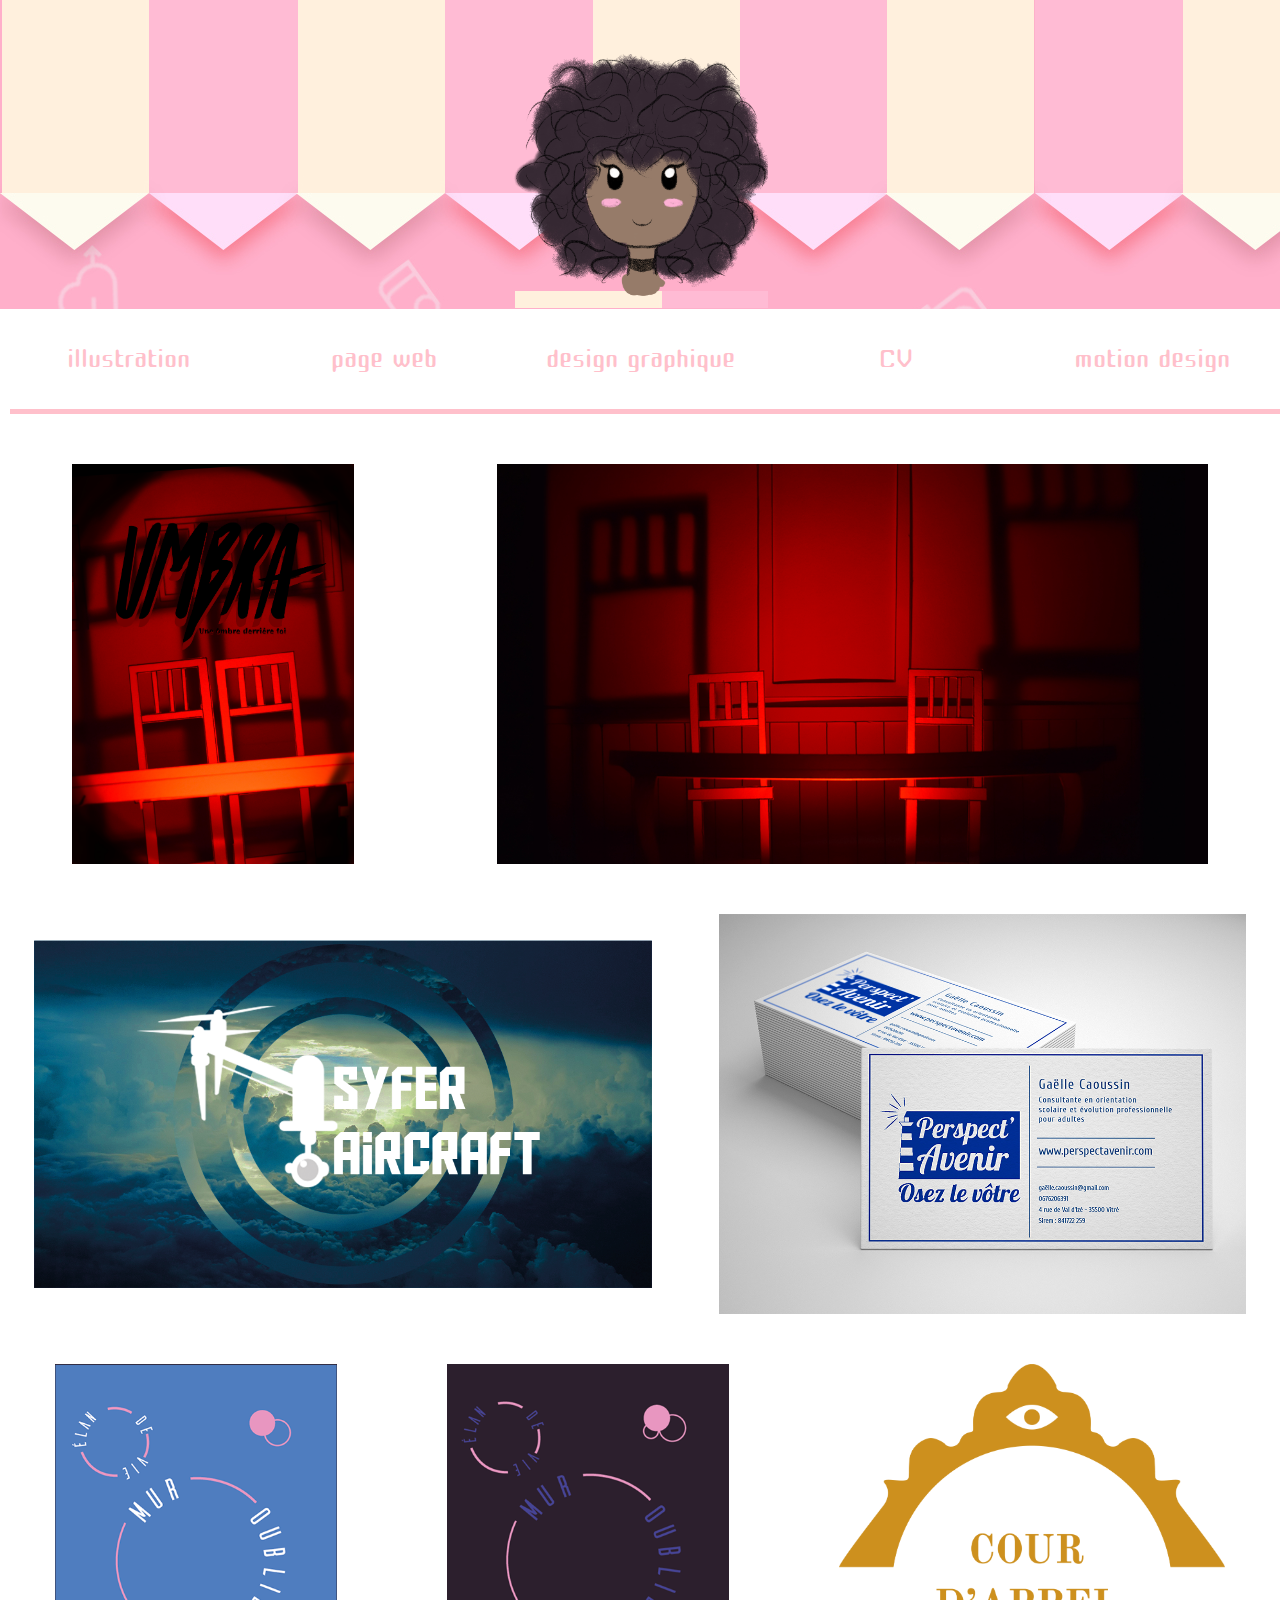
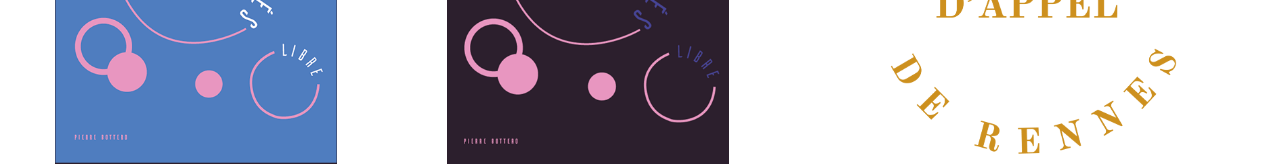
<file: design graphic.html>
<!DOCTYPE html>
<html lang="fr">
<head>
    <meta charset="UTF-8">
    <meta http-equiv="X-UA-Compatible" content="IE=edge">
    <meta name="viewport" content="width=device-width, initial-scale=1.0">
    <title>Portfolio</title>
    <link rel="stylesheet" href="style.css"/>
</head>
<body>
    <header>
        <div class="logo">
            <a href="index.html" class="logo"><img src="illu/logo .png" style="border: 0px solid; width: 255px; height: 255px;"></a>
        </div>
        <nav>
            <label for="toggle">☰</label>
            <input type="checkbox" id="toggle">
        <div class="main_pages">
            <a href="index.html">illustration</a>
            <a href="page web.html">page web</a>
            <a href="design graphic.html">design graphique</a>
            <a href="#">CV</a>
            <a href="#">motion design</a>
            
        </div>
        </nav>
    </header>
    <div class="barre">

    </div>

    <div class="graphic">
        <img class="design" src="graphic/Affiche 1.jpg">
        <img class="design" src="graphic/Salon 2.jpg">
        <img class="design" src="graphic/syfer.png">
        <img class="design" src="graphic/carte.png">
        <img class="design" src="graphic/poesie-pierre bottero-bleue.png">
        <img class="design" src="graphic/poesie-pierre bottero-violet.png">
        <img class="design" src="graphic/cour d'appel.png">
        
  </div>
</file>
<file: style.css>
@import url('https://fonts.googleapis.com/css2?family=Cute+Font&display=swap');

body{
    margin:0 ;
}

.logo {
   
    position: relative;
    background: url(/illu/pink.jpg);
    text-align: center;
    
}

nav 
{
  
    width: 100%;
    /* height: 100px; */
    /* background: white; */
}

/* ******menu burger******* */
 
nav .main_pages 
{
    display: flex;
    justify-content: space-around;
    align-items: center;
}
 /* ***** color font***** */
nav .main_pages a 
{
    width: 20%;
    display: flex;
    align-items: center;
    justify-content: center;
    height: 100px;
    text-decoration: none;
    font-family: 'Cute Font', sans-serif;
    font-size: 40px;
    color: pink 
}
 
nav a:hover 
{
    color: rgb(244, 203, 109)
}

/* ********************* */

label
{
    display: none;
}
 
@media all and (max-width: 991px)
{
    nav {
        height: 100px;
    }
 
    nav .main_pages {
        display: none;
    }
 
    label {
        width: 30px;
        display: flex;
        justify-content: center;
        align-items: center;
        margin: 0 auto;
        font-size: 40px;
        color: pink
        cursor: pointer;
    }
}

/* ***************** */



label, #toggle
{
    display: none;
}
 
@media all and (max-width: 991px)
{
    nav
    {
        height: 60px;
    }
 /* ****background menu burger ******** */
    nav .main_pages 
    {   
        display: none;
        flex-direction: column;
        background:white;
        height: 400px;
        position: relative;
        z-index: 1;
        
        
    }
 
    nav .main_pages a {
        width: 50%;
    }
 /* ****color menu burger****** */
    label 
    {
        width: 30px;
        display: flex;
        justify-content: center;
        align-items: center;
        margin: 0 auto;
        font-size: 40px;
        color:pink;
        cursor: pointer;
    }
 
    #toggle:checked + .main_pages {
        display: flex;
    }
}


/* ******barre******************* */
  
.barre {
   
    display: block;
    height: 5px;
    width: 100%;
    box-shadow: 10px 50px pink ;
    margin-top: -50px;
    margin-bottom: 50px;
}


  
  /* ********image****** */


  /* img {
      transform: scale(0.7);
  
  } */

  /* img {
    overflow: hidden;
    height: auto;
    width: 400px;
    object-fit: cover;
    object-position: top bottom;
    margin-top: 0px;
    padding: 20px;
    border-radius: 40px;
} */

img {
    width: auto;
    height: 400px;
    margin-top: 50px;
}

.illu {
    display: flex;
    flex-flow: row wrap;
    justify-content: space-between;
    align-content: center;
    padding: 1px 20px;
    margin: 1px 50px;
    /* flex-direction: row;
    flex-wrap: wrap; */

}

.dessin:hover {
    transform: scale(1.05);
      transform: 0.10s ease-in-out;
}



    


/* **********page web*********** */

.web {
display: flex;
flex-flow: row wrap;
justify-content: space-around;
}

.page {
    width: 400px;
    height: 600px;
    object-fit: cover;
    object-position: top;
}

  
a .page:hover {
    opacity: 0.50;
    transform: scale(1.05);
    transform: 0.10s ease-in-out;
  }




/* .page {
    height: 800px;
    width: 800px;
    overflow: hidden;
    display: flex;
    justify-content: center;
    align-items: center;
    border-radius: 0px;
    object-fit: cover;
    object-position: top bottom;
} */



/* *******graphic design******* */



    
    /* .graphic {
        width: 400px;
        height: auto;
        display: flex;
        flex-flow: row wrap;
        justify-content: space-between;
        align-content: center;
        padding: 1px 20px;
        margin: 10px 50px;
    }
 */

 .graphic {
     /* width: 400px;
     height: auto; */
     display: flex;
     flex-flow: row wrap;
     justify-content: space-around;

 }

 .design:hover {
    transform: scale(1.05);
      transform: 0.10s ease-in-out;
}
</file>
